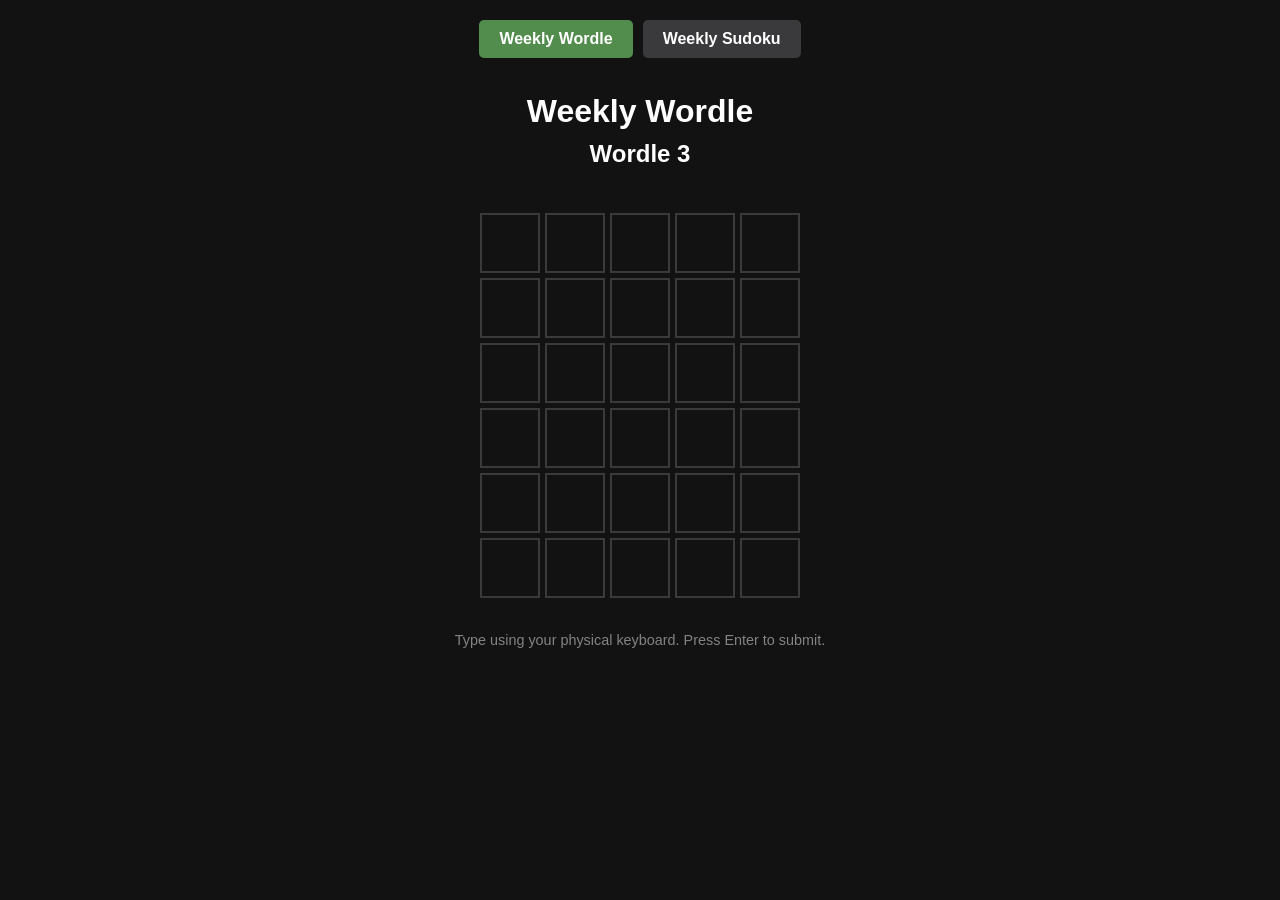
<file: index.html>
<!DOCTYPE html>
<html lang="en">
<head>
    <meta charset="UTF-8">
    <meta name="viewport" content="width=device-width, initial-scale=1.0">
    <title>Game Hub</title>
    <link rel="stylesheet" href="style.css">
</head>
<body>
    <div class="tabs">
        <button class="tab-button active" data-tab="wordle">Weekly Wordle</button>
        <button class="tab-button" data-tab="sudoku">Weekly Sudoku</button>
    </div>

    <div id="wordle" class="tab-content active">
        <div class="container">
            <h1>Weekly Wordle</h1>
            <!-- Changed "Week" to "Wordle" -->
            <h2>Wordle <span id="week-display">...</span></h2>
            <div id="message"></div>
            <div id="board"></div>
            <p class="instructions">Type using your physical keyboard. Press Enter to submit.</p>
        </div>
    </div>

    <div id="sudoku" class="tab-content">
        <div class="container">
            <h1>Weekly Sudoku</h1>
            <!-- Changed "Week" to "Sudoku" -->
            <h2>Sudoku <span id="sudoku-week-display">...</span></h2>
            <div id="sudoku-message"></div>
            <div id="sudoku-board"></div>
            <p class="instructions">Click a cell and type 1-9 to fill. Use Backspace to clear.</p>
        </div>
    </div>

    <script src="app.js"></script>
</body>
</html>
</file>
<file: style.css>
body {
    font-family: 'Clear Sans', 'Helvetica Neue', Arial, sans-serif;
    background-color: #121213;
    color: #ffffff;
    display: flex;
    flex-direction: column;
    align-items: center;
    margin: 0;
    padding-top: 20px;
}

.tabs {
    display: flex;
    gap: 10px;
    margin-bottom: 30px;
}

.tab-button {
    background-color: #3a3a3c;
    color: white;
    border: none;
    padding: 10px 20px;
    font-size: 1rem;
    font-weight: bold;
    border-radius: 5px;
    cursor: pointer;
    transition: background-color 0.2s;
}

.tab-button:hover { background-color: #565758; }
.tab-button.active { background-color: #538d4e; }

.tab-content {
    display: none;
    width: 100%;
}

.tab-content.active {
    display: flex;
    flex-direction: column;
    align-items: center;
}

.container {
    display: flex;
    flex-direction: column;
    align-items: center;
}

h1, h2 { margin: 5px 0; text-align: center; }

#message, #sudoku-message {
    height: 20px;
    margin: 10px 0;
    font-weight: bold;
    color: #ffffff;
}

#board {
    display: grid;
    grid-template-rows: repeat(6, 1fr);
    grid-gap: 5px;
    margin-bottom: 20px;
}

.row {
    display: grid;
    grid-template-columns: repeat(5, 1fr);
    grid-gap: 5px;
}

.row.shake {
    animation: shake 0.5s;
}

@keyframes shake {
    0%, 100% { transform: translateX(0); }
    10%, 30%, 50%, 70%, 90% { transform: translateX(-5px); }
    20%, 40%, 60%, 80% { transform: translateX(5px); }
}

.tile {
    width: 60px;
    height: 60px;
    border: 2px solid #3a3a3c;
    display: flex;
    justify-content: center;
    align-items: center;
    font-size: 2rem;
    font-weight: bold;
    text-transform: uppercase;
    box-sizing: border-box;
}

.instructions {
    color: #818384;
    font-size: 0.9rem;
}

.correct { background-color: #538d4e; border-color: #538d4e; }
.present { background-color: #b59f3b; border-color: #b59f3b; }
.absent { background-color: #3a3a3c; border-color: #3a3a3c; }
.active { border-color: #565758; }

#sudoku-board {
    display: grid;
    grid-template-columns: repeat(9, 40px);
    grid-template-rows: repeat(9, 40px);
    gap: 1px;
    background-color: #565758;
    border: 2px solid #ffffff;
    margin-bottom: 20px;
}

.sudoku-cell {
    background-color: #121213;
    display: flex;
    justify-content: center;
    align-items: center;
    font-size: 1.5rem;
    color: #538d4e;
    cursor: pointer;
    user-select: none;
}

.sudoku-cell.fixed {
    color: #ffffff;
    font-weight: bold;
    cursor: default;
}

.sudoku-cell.selected { background-color: #3a3a3c; }
.sudoku-cell.error { color: #e23636; }

.sudoku-cell:nth-child(3n) { border-right: 2px solid #565758; }
.sudoku-cell:nth-child(n+19):nth-child(-n+27),
.sudoku-cell:nth-child(n+46):nth-child(-n+54) { border-bottom: 2px solid #565758; }
</file>
